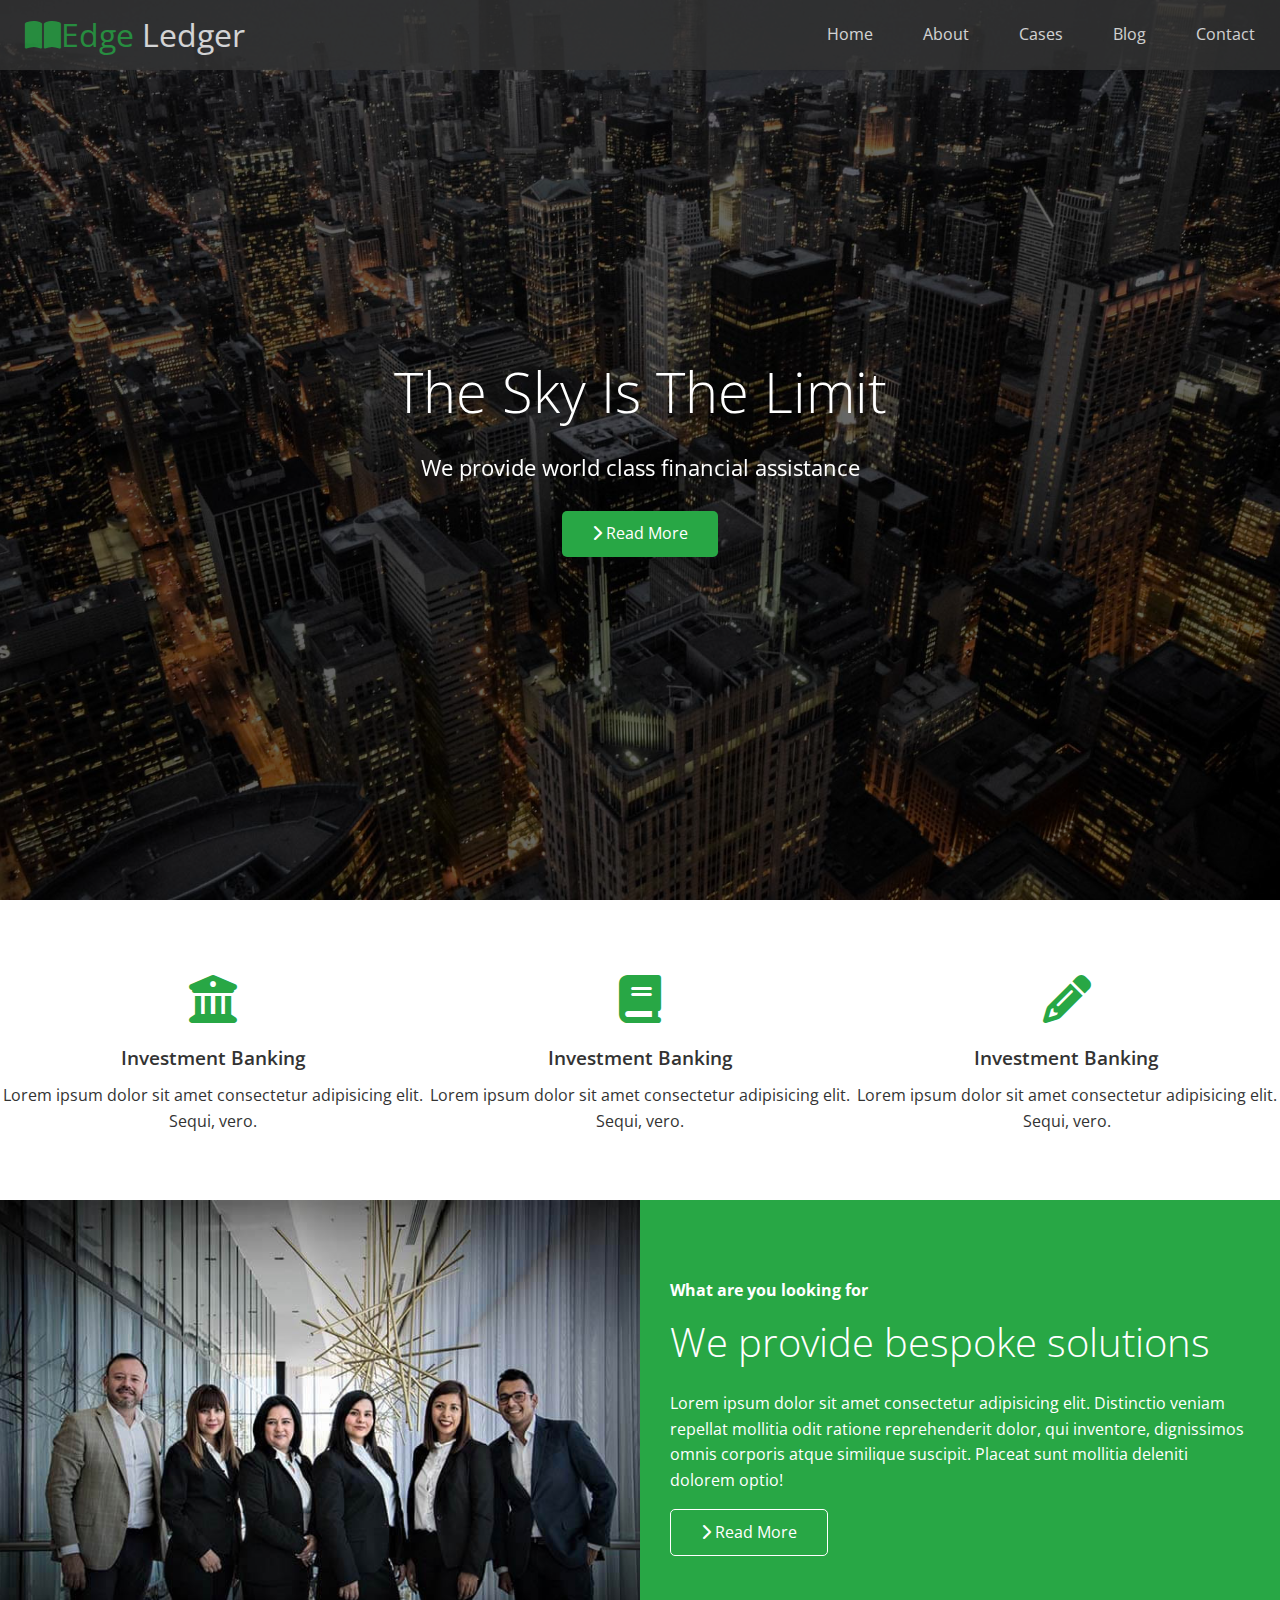
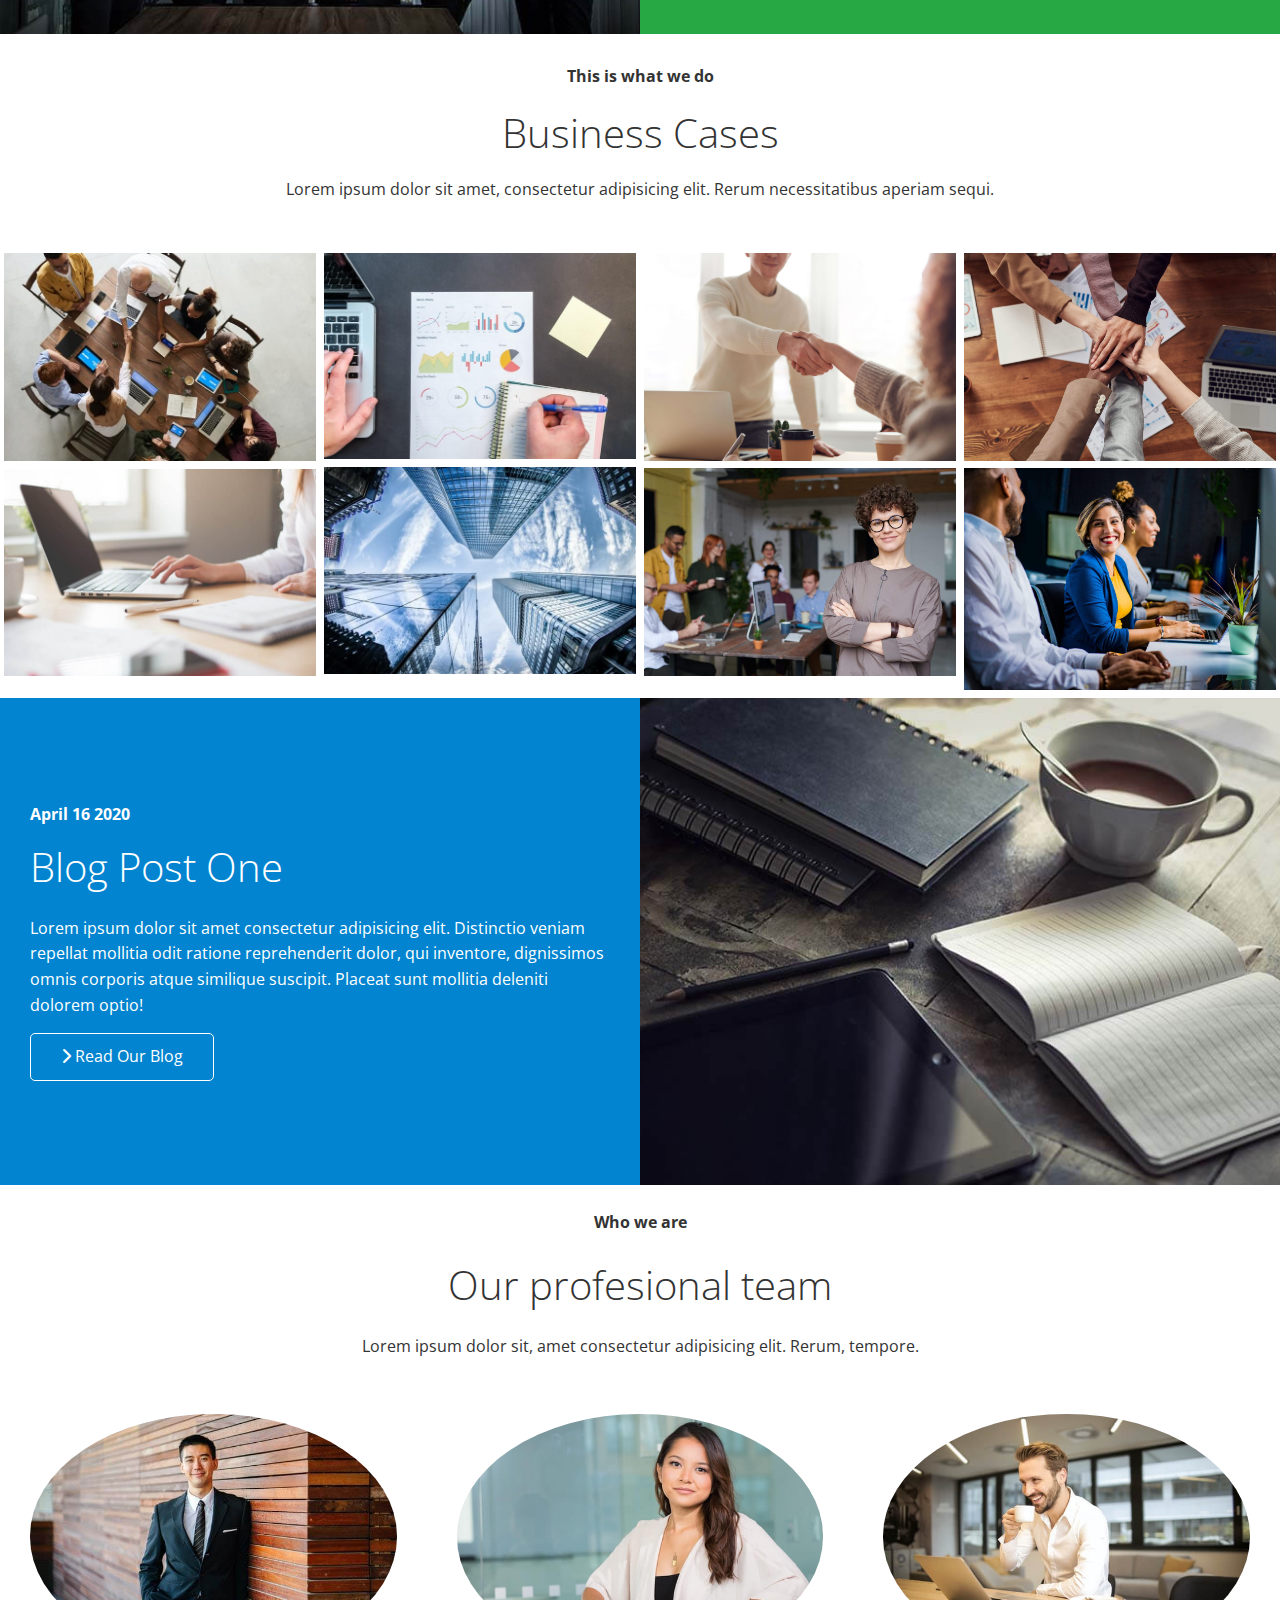
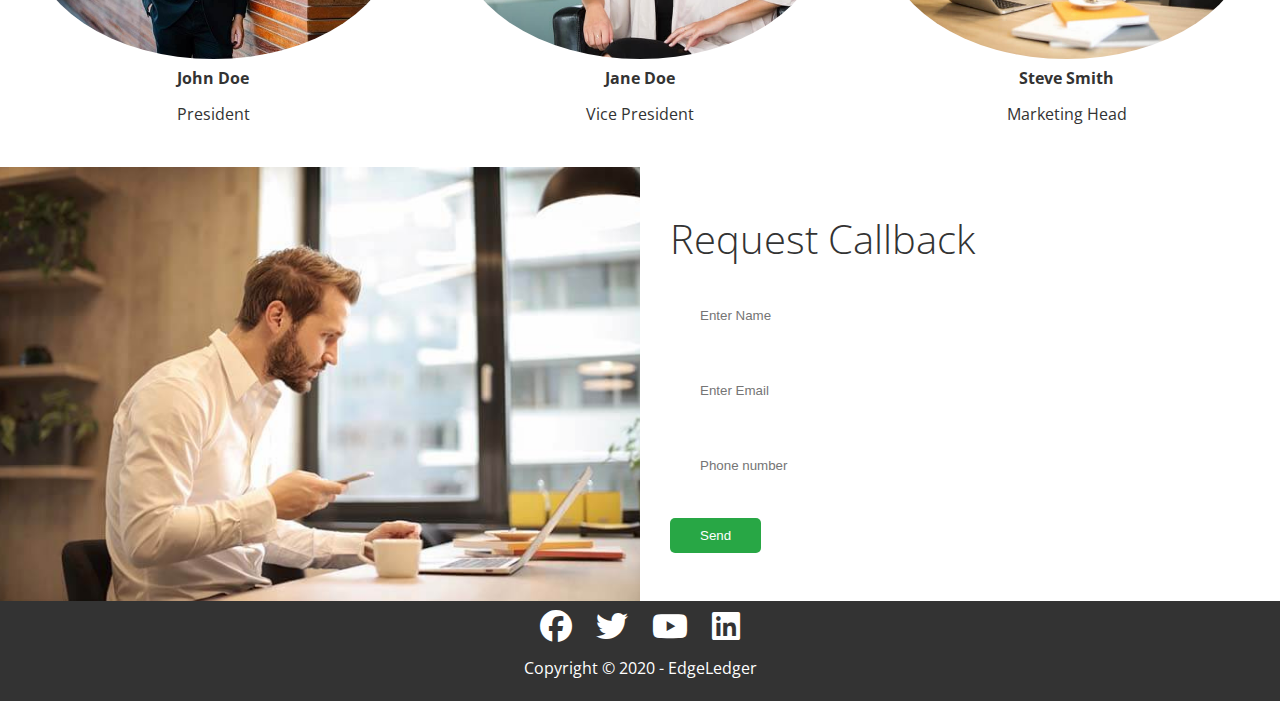
<file: index.html>
<!DOCTYPE html>
<html lang="en">
  <head>
    <meta charset="UTF-8" />
    <meta http-equiv="X-UA-Compatible" content="IE=edge" />
    <meta name="viewport" content="width=device-width, initial-scale=1.0" />
    <link rel="shortcut icon" type="image/x-icon" href="/favicon.ico" />
    <meta
      name="description"
      content="We provide all kinds Financial Solutions with least hassel"
    />
    <meta name="keywords" content="Loan, finance, netbanking" />
    <link rel="stylesheet" href="utility.css" />
    <link rel="stylesheet" href="style.css" />
    <link
      rel="stylesheet"
      href="https://cdnjs.cloudflare.com/ajax/libs/font-awesome/6.1.1/css/all.min.css"
    />
    <title>Welcome To Edge Ledger</title>
  </head>

  <body class="home">
    <header class="hero">
      <div class="navbar">
        <h1 class="logo">
          <span class="textprimary"><i class="fas fa-book-open"></i>Edge</span>
          Ledger
        </h1>
        <nav>
          <ul>
            <li><a href="#home">Home</a></li>
            <li><a href="#about">About</a></li>
            <li><a href="#cases">Cases</a></li>
            <li><a href="#blog">Blog</a></li>
            <li><a href="#contact">Contact</a></li>
          </ul>
        </nav>
      </div>

      <div class="content">
        <h1>The Sky Is The Limit</h1>
        <p>We provide world class financial assistance</p>
        <a class="btn" href="#about">
          <i class="fas fa-chevron-right"></i> Read More</a
        >
      </div>
    </header>

    <div class="info">
      <div class="box">
        <i class="fas fa-bank fa-3x textprimary"></i>
        <h3>Investment Banking</h3>
        <p>
          Lorem ipsum dolor sit amet consectetur adipisicing elit. Sequi, vero.
        </p>
      </div>

      <div class="box">
        <i class="fas fa-book fa-3x textprimary"></i>
        <h3>Investment Banking</h3>
        <p>
          Lorem ipsum dolor sit amet consectetur adipisicing elit. Sequi, vero.
        </p>
      </div>

      <div class="box">
        <i class="fas fa-pencil fa-3x textprimary"></i>
        <h3>Investment Banking</h3>
        <p>
          Lorem ipsum dolor sit amet consectetur adipisicing elit. Sequi, vero.
        </p>
      </div>
    </div>

    <!-- solutions detail -->
    <section class="solutions flex-columns">
      <div class="row">
        <div class="column">
          <div class="column1">
            <img src="/images/home/people.jpg" alt="people" />
          </div>
        </div>

        <div class="column">
          <div class="column2 bg-primary">
            <h4>What are you looking for</h4>
            <h1>We provide bespoke solutions</h1>
            <p>
              Lorem ipsum dolor sit amet consectetur adipisicing elit.
              Distinctio veniam repellat mollitia odit ratione reprehenderit
              dolor, qui inventore, dignissimos omnis corporis atque similique
              suscipit. Placeat sunt mollitia deleniti dolorem optio!
            </p>
            <a href="#home" class="btn btn-outline">
              <i class="fas fa-chevron-right"></i> Read More</a
            >
          </div>
        </div>
      </div>
    </section>

    <!-- cases -->
    <section id="cases" class="cases flex-grid section-padding">
      <header class="sectionheader">
        <h4>This is what we do</h4>
        <h1>Business Cases</h1>
        <p>
          Lorem ipsum dolor sit amet, consectetur adipisicing elit. Rerum
          necessitatibus aperiam sequi.
        </p>
      </header>

      <div class="row">
        <div class="column">
          <img src="/images/cases/cases1.jpg" alt="" />
          <img src="/images/cases/cases2.jpg" alt="" />
        </div>

        <div class="column">
          <img src="/images/cases/cases3.jpg" alt="" />
          <img src="/images/cases/cases4.jpg" alt="" />
        </div>

        <div class="column">
          <img src="/images/cases/cases5.jpg" alt="" />
          <img src="/images/cases/cases6.jpg" alt="" />
        </div>

        <div class="column">
          <img src="/images/cases/cases7.jpg" alt="" />
          <img src="/images/cases/cases8.jpg" alt="" />
        </div>
      </div>
    </section>

    <!-- blog shortcut -->
    <section id="blog" class="blog flex-columns flex-reverse">
      <div class="row">
        <div class="column">
          <div class="column1">
            <img src="/images/home/blog.jpg" alt="people" />
          </div>
        </div>

        <div class="column">
          <div class="column2 bg-secondary">
            <h4>April 16 2020</h4>
            <h1>Blog Post One</h1>
            <p>
              Lorem ipsum dolor sit amet consectetur adipisicing elit.
              Distinctio veniam repellat mollitia odit ratione reprehenderit
              dolor, qui inventore, dignissimos omnis corporis atque similique
              suscipit. Placeat sunt mollitia deleniti dolorem optio!
            </p>
            <a href="/blog.html" class="btn btn-secondary btn-outline">
              <i class="fas fa-chevron-right"></i> Read Our Blog</a
            >
          </div>
        </div>
      </div>
    </section>

    <!-- team -->
    <section class="team">
      <header>
        <h4>Who we are</h4>
        <h1>Our profesional team</h1>
        <p>
          Lorem ipsum dolor sit, amet consectetur adipisicing elit. Rerum,
          tempore.
        </p>
      </header>

      <div class="teamphotos">
        <div class="person">
          <img src="/images/team/person1.jpg" alt="" />
          <h4>John Doe</h4>
          <p>President</p>
        </div>

        <div class="person">
          <img src="/images/team/person2.jpg" alt="" />
          <h4>Jane Doe</h4>
          <p>Vice President</p>
        </div>

        <div class="person">
          <img src="/images/team/person3.jpg" alt="" />
          <h4>Steve Smith</h4>
          <p>Marketing Head</p>
        </div>
      </div>
    </section>

    <!-- contact -->
    <section class="contact-details flex-columns">
      <div class="row">
        <div class="column">
          <div class="column1">
            <img src="/images/home/contact.jpg" alt="" />
          </div>
        </div>

        <div class="column">
          <div class="column2 bg-light">
            <h1>Request Callback</h1>

            <div class="contact-form">
              <div class="formgroup">
                <label for="name"></label>
                <input
                  type="text"
                  name="name"
                  id="name"
                  placeholder="Enter Name"
                />
              </div>

              <div class="formgroup">
                <label for="email"></label>
                <input
                  type="email"
                  name="email"
                  id="email"
                  placeholder="Enter Email"
                />
              </div>

              <div class="formgroup">
                <label for="number"></label>
                <input
                  type="tel"
                  name="number"
                  id="number"
                  placeholder="Phone number"
                />
              </div>
            </div>

            <input type="submit" value="Send" id="submit" class="btn" />
          </div>
        </div>
      </div>
    </section>

    <!-- footer -->
    <footer class="footer bg-dark">
      <div class="social">
        <a href="#"><i class="fab fa-facebook fa-2x"></i></a>
        <a href="#"><i class="fab fa-twitter fa-2x"></i></a>
        <a href="#"><i class="fab fa-youtube fa-2x"></i></a>
        <a href="#"><i class="fab fa-linkedin fa-2x"></i></a>
      </div>
      <p>Copyright &copy 2020 - EdgeLedger</p>
    </footer>
  </body>
</html>
</file>
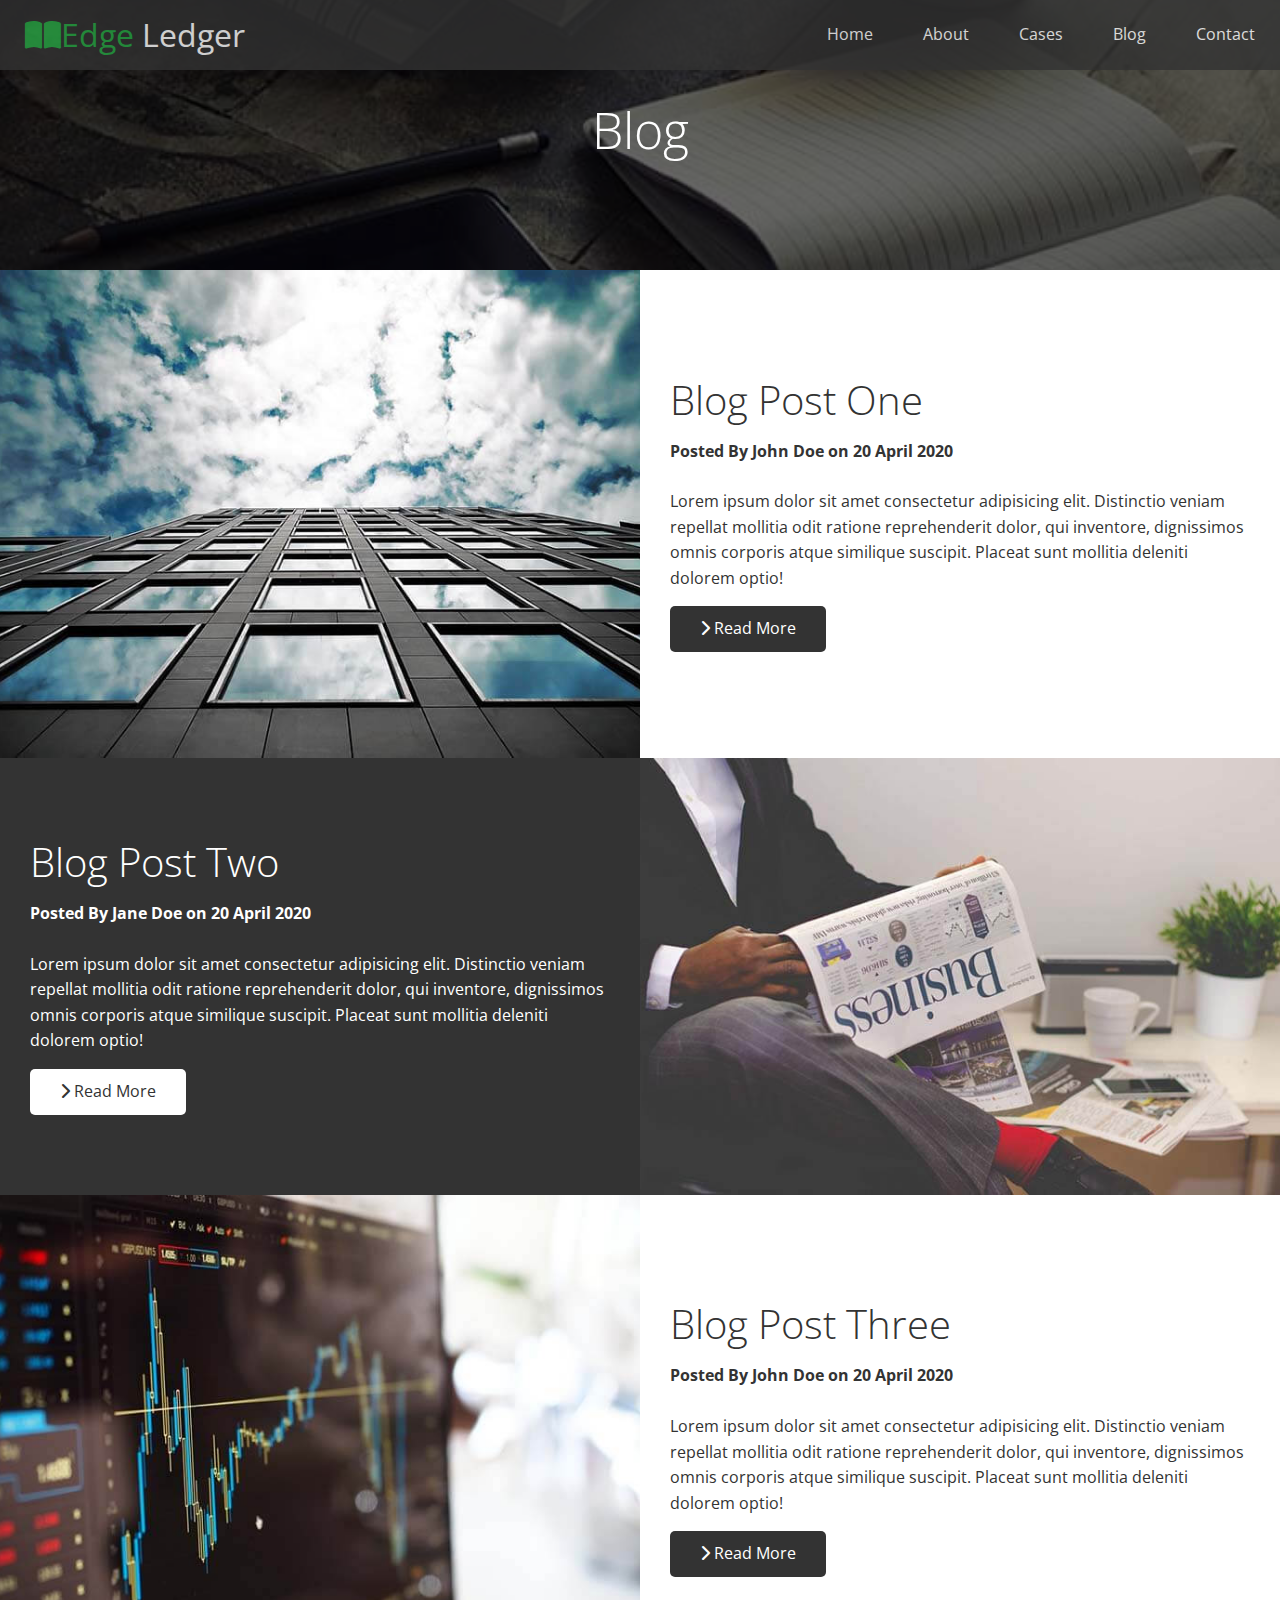
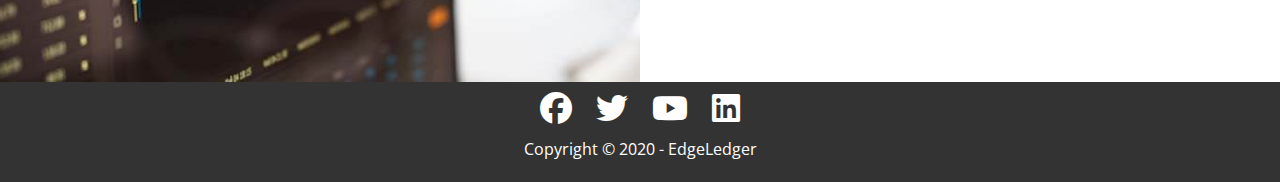
<file: blog.html>
<!DOCTYPE html>
<html lang="en">
  <head>
    <meta charset="UTF-8" />
    <meta http-equiv="X-UA-Compatible" content="IE=edge" />
    <meta name="viewport" content="width=device-width, initial-scale=1.0" />
    <link rel="stylesheet" href="style.css" />
    <link rel="stylesheet" href="utility.css" />
    <link
      rel="stylesheet"
      href="https://cdnjs.cloudflare.com/ajax/libs/font-awesome/6.1.1/css/all.min.css"
    />
    <title>Read Our Blog</title>
  </head>

  <body>
    <header class="mainblog">
      <div class="navbar">
        <h1 class="logo">
          <span class="textprimary"><i class="fas fa-book-open"></i>Edge</span>
          Ledger
        </h1>
        <nav>
          <ul>
            <li><a href="/index.html">Home</a></li>
            <li><a href="/index.html">About</a></li>
            <li><a href="/index.html">Cases</a></li>
            <li><a href="/index.html">Blog</a></li>
            <li><a href="/index.html">Contact</a></li>
          </ul>
        </nav>
      </div>

      <div class="content">
        <h1>Blog</h1>
        <p></p>
      </div>
    </header>

    <!-- blog one -->
    <section class="blog1 flex-columns">
      <div class="row">
        <div class="column">
          <div class="column1">
            <img src="/images/blog/blog1.jpg" alt="blog" />
          </div>
        </div>

        <div class="column">
          <div class="column2 bg-light">
            <h1>Blog Post One</h1>
            <h4>Posted By John Doe on 20 April 2020</h4>

            <p>
              Lorem ipsum dolor sit amet consectetur adipisicing elit.
              Distinctio veniam repellat mollitia odit ratione reprehenderit
              dolor, qui inventore, dignissimos omnis corporis atque similique
              suscipit. Placeat sunt mollitia deleniti dolorem optio!
            </p>
            <a href="/blogpostone.html" class="btn btn-dark">
              <i class="fas fa-chevron-right"></i> Read More</a
            >
          </div>
        </div>
      </div>
    </section>

    <!-- blog two -->
    <section class="blog2 flex-columns">
      <div class="row">
        <div class="column">
          <div class="column1">
            <img src="/images/blog/blog2.jpg" alt="blog" />
          </div>
        </div>

        <div class="column">
          <div class="column2 bg-dark">
            <h1>Blog Post Two</h1>
            <h4>Posted By Jane Doe on 20 April 2020</h4>

            <p>
              Lorem ipsum dolor sit amet consectetur adipisicing elit.
              Distinctio veniam repellat mollitia odit ratione reprehenderit
              dolor, qui inventore, dignissimos omnis corporis atque similique
              suscipit. Placeat sunt mollitia deleniti dolorem optio!
            </p>
            <a href="/blogposttwo.html" class="btn btn-light">
              <i class="fas fa-chevron-right"></i> Read More</a
            >
          </div>
        </div>
      </div>
    </section>

    <!-- blog three -->
    <section class="blog3 flex-columns">
      <div class="row">
        <div class="column">
          <div class="column1">
            <img src="/images/blog/blog3.jpg" alt="blog" />
          </div>
        </div>

        <div class="column">
          <div class="column2 bg-light">
            <h1>Blog Post Three</h1>
            <h4>Posted By John Doe on 20 April 2020</h4>

            <p>
              Lorem ipsum dolor sit amet consectetur adipisicing elit.
              Distinctio veniam repellat mollitia odit ratione reprehenderit
              dolor, qui inventore, dignissimos omnis corporis atque similique
              suscipit. Placeat sunt mollitia deleniti dolorem optio!
            </p>
            <a href="/blog_post_three.html" class="btn btn-dark">
              <i class="fas fa-chevron-right"></i> Read More</a
            >
          </div>
        </div>
      </div>
    </section>

    <footer class="footer bg-dark">
      <div class="social">
        <a href="#"><i class="fab fa-facebook fa-2x"></i></a>
        <a href="#"><i class="fab fa-twitter fa-2x"></i></a>
        <a href="#"><i class="fab fa-youtube fa-2x"></i></a>
        <a href="#"><i class="fab fa-linkedin fa-2x"></i></a>
      </div>
      <p>Copyright &copy 2020 - EdgeLedger</p>
    </footer>
  </body>
</html>
</file>
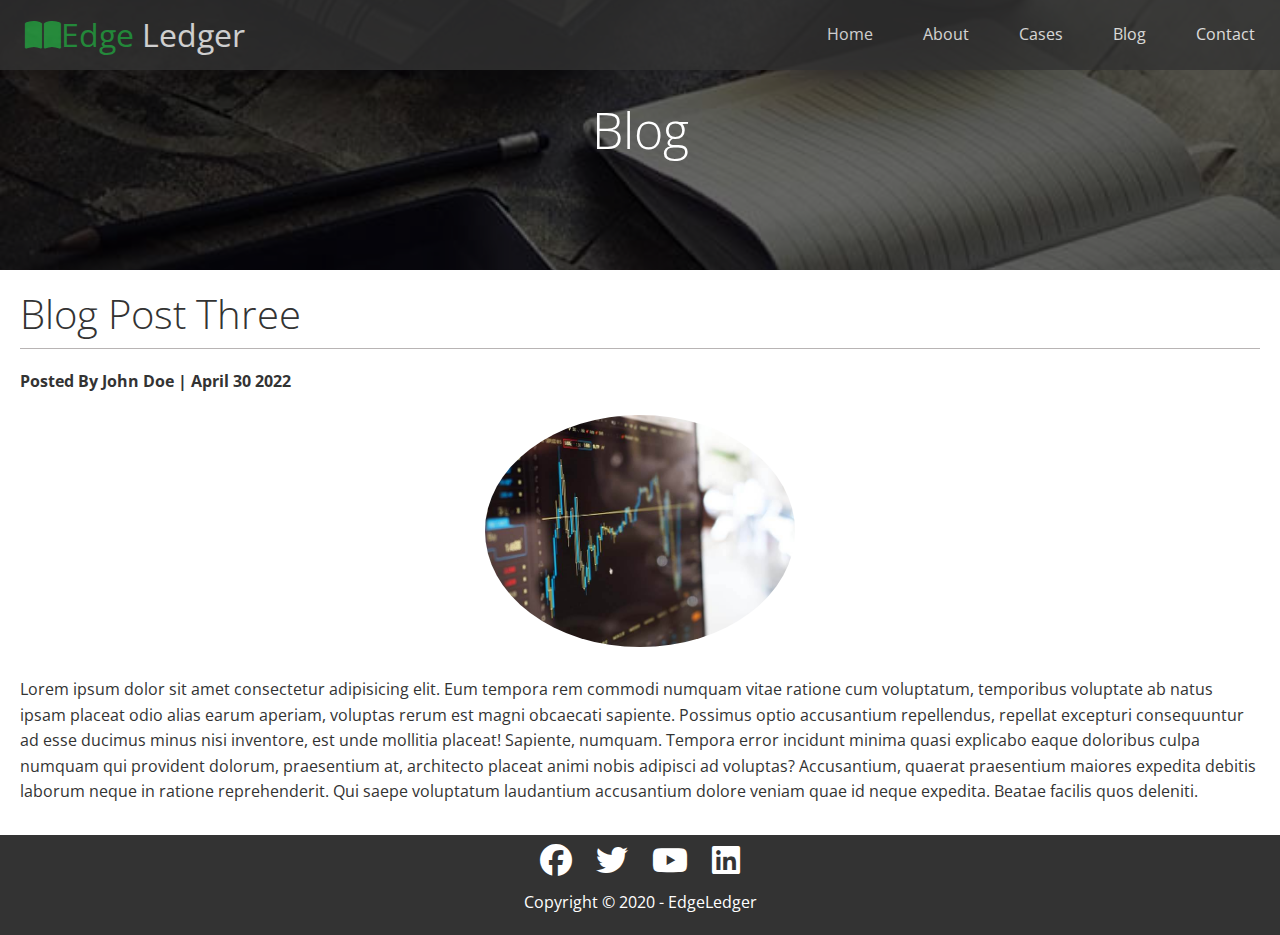
<file: blog_post_three.html>
<!DOCTYPE html>
<html lang="en">
  <head>
    <meta charset="UTF-8" />
    <meta http-equiv="X-UA-Compatible" content="IE=edge" />
    <meta name="viewport" content="width=device-width, initial-scale=1.0" />
    <link rel="stylesheet" href="style.css" />
    <link rel="stylesheet" href="utility.css" />
    <link
      rel="stylesheet"
      href="https://cdnjs.cloudflare.com/ajax/libs/font-awesome/6.1.1/css/all.min.css"
    />

    <title>Blog Post Three</title>
  </head>

  <body>
    <header class="mainblog">
      <div class="navbar">
        <h1 class="logo">
          <span class="textprimary"><i class="fas fa-book-open"></i>Edge</span>
          Ledger
        </h1>
        <nav>
          <ul>
            <li><a href="/index.html">Home</a></li>
            <li><a href="/index.html">About</a></li>
            <li><a href="/index.html">Cases</a></li>
            <li><a href="/index.html">Blog</a></li>
            <li><a href="/index.html">Contact</a></li>
          </ul>
        </nav>
      </div>

      <div class="content">
        <h1>Blog</h1>
        <p></p>
      </div>
    </header>

    <section class="fullblog fullblog2">
      <h1>Blog Post Three</h1>
      <h4>Posted By John Doe | April 30 2022</h4>
      <img src="/images/blog/blog3.jpg" alt="" />
      <p>
        Lorem ipsum dolor sit amet consectetur adipisicing elit. Eum tempora rem
        commodi numquam vitae ratione cum voluptatum, temporibus voluptate ab
        natus ipsam placeat odio alias earum aperiam, voluptas rerum est magni
        obcaecati sapiente. Possimus optio accusantium repellendus, repellat
        excepturi consequuntur ad esse ducimus minus nisi inventore, est unde
        mollitia placeat! Sapiente, numquam. Tempora error incidunt minima quasi
        explicabo eaque doloribus culpa numquam qui provident dolorum,
        praesentium at, architecto placeat animi nobis adipisci ad voluptas?
        Accusantium, quaerat praesentium maiores expedita debitis laborum neque
        in ratione reprehenderit. Qui saepe voluptatum laudantium accusantium
        dolore veniam quae id neque expedita. Beatae facilis quos deleniti.
      </p>
    </section>

    <footer class="footer bg-dark">
      <div class="social">
        <a href="#"><i class="fab fa-facebook fa-2x"></i></a>
        <a href="#"><i class="fab fa-twitter fa-2x"></i></a>
        <a href="#"><i class="fab fa-youtube fa-2x"></i></a>
        <a href="#"><i class="fab fa-linkedin fa-2x"></i></a>
      </div>
      <p>Copyright &copy 2020 - EdgeLedger</p>
    </footer>
  </body>
</html>
</file>
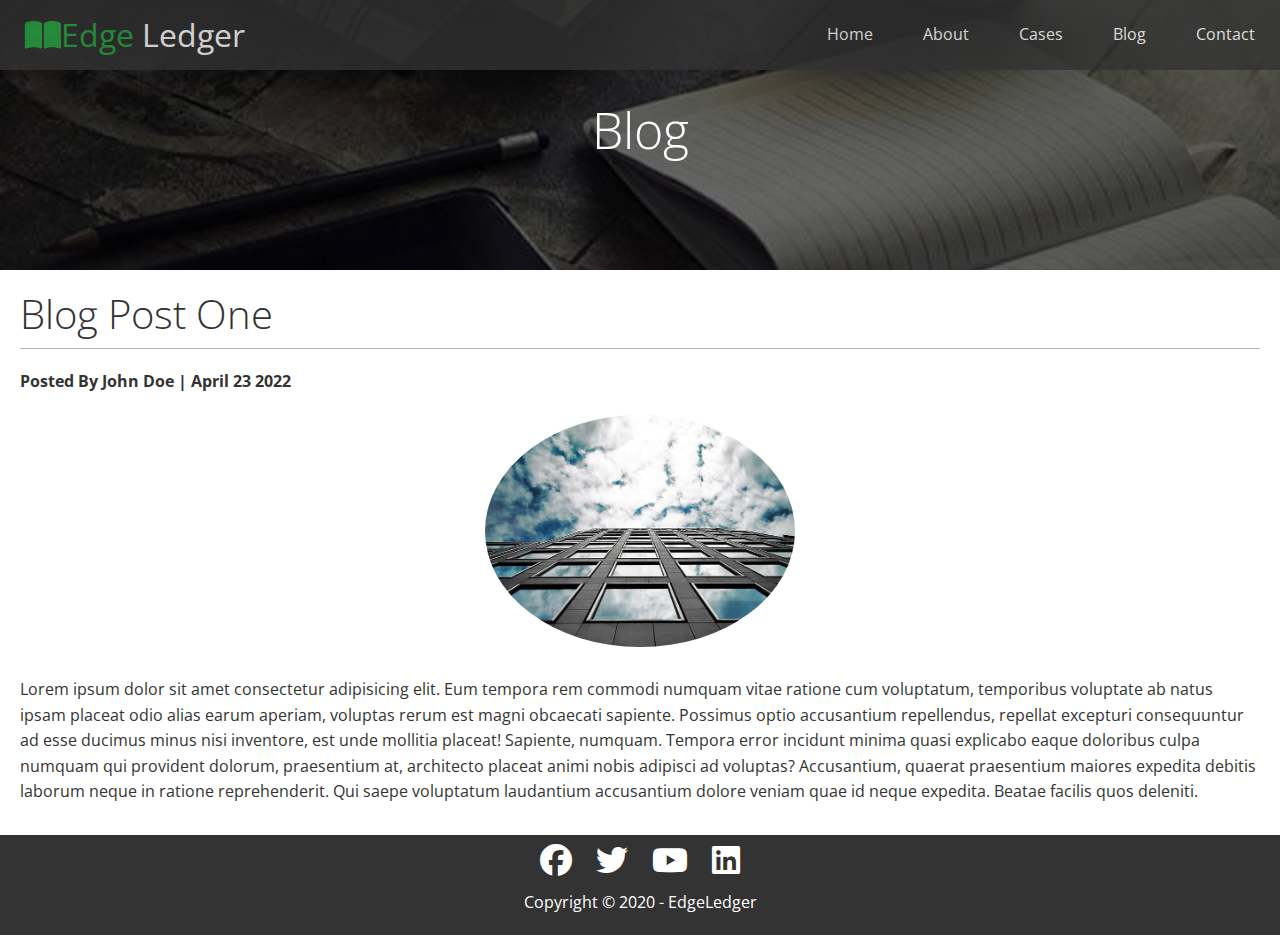
<file: blogpostone.html>
<!DOCTYPE html>
<html lang="en">
  <head>
    <meta charset="UTF-8" />
    <meta http-equiv="X-UA-Compatible" content="IE=edge" />
    <meta name="viewport" content="width=device-width, initial-scale=1.0" />
    <link rel="stylesheet" href="style.css" />
    <link rel="stylesheet" href="utility.css" />
    <link
      rel="stylesheet"
      href="https://cdnjs.cloudflare.com/ajax/libs/font-awesome/6.1.1/css/all.min.css"
    />

    <title>Blog Post One</title>
  </head>

  <body>
    <header class="mainblog">
      <div class="navbar">
        <h1 class="logo">
          <span class="textprimary"><i class="fas fa-book-open"></i>Edge</span>
          Ledger
        </h1>
        <nav>
          <ul>
            <li><a href="/index.html">Home</a></li>
            <li><a href="/index.html">About</a></li>
            <li><a href="/index.html">Cases</a></li>
            <li><a href="/index.html">Blog</a></li>
            <li><a href="/index.html">Contact</a></li>
          </ul>
        </nav>
      </div>

      <div class="content">
        <h1>Blog</h1>
        <p></p>
      </div>
    </header>

    <section class="fullblog fullblog1">
      <h1>Blog Post One</h1>
      <h4>Posted By John Doe | April 23 2022</h4>
      <img src="/images/blog/blog1.jpg" alt="" />
      <p>
        Lorem ipsum dolor sit amet consectetur adipisicing elit. Eum tempora rem
        commodi numquam vitae ratione cum voluptatum, temporibus voluptate ab
        natus ipsam placeat odio alias earum aperiam, voluptas rerum est magni
        obcaecati sapiente. Possimus optio accusantium repellendus, repellat
        excepturi consequuntur ad esse ducimus minus nisi inventore, est unde
        mollitia placeat! Sapiente, numquam. Tempora error incidunt minima quasi
        explicabo eaque doloribus culpa numquam qui provident dolorum,
        praesentium at, architecto placeat animi nobis adipisci ad voluptas?
        Accusantium, quaerat praesentium maiores expedita debitis laborum neque
        in ratione reprehenderit. Qui saepe voluptatum laudantium accusantium
        dolore veniam quae id neque expedita. Beatae facilis quos deleniti.
      </p>
    </section>

    <footer class="footer bg-dark">
      <div class="social">
        <a href="#"><i class="fab fa-facebook fa-2x"></i></a>
        <a href="#"><i class="fab fa-twitter fa-2x"></i></a>
        <a href="#"><i class="fab fa-youtube fa-2x"></i></a>
        <a href="#"><i class="fab fa-linkedin fa-2x"></i></a>
      </div>
      <p>Copyright &copy 2020 - EdgeLedger</p>
    </footer>
  </body>
</html>
</file>
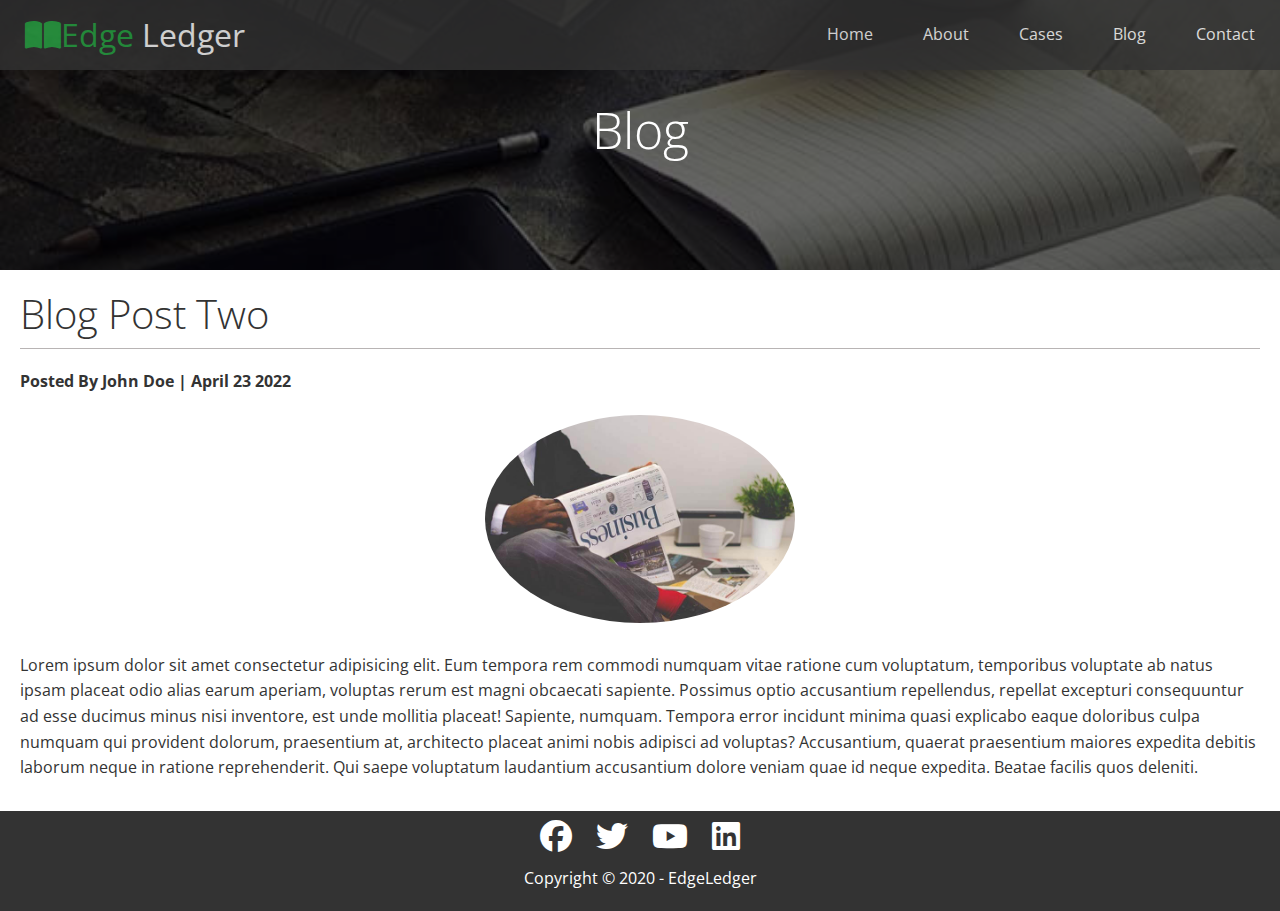
<file: blogposttwo.html>
<!DOCTYPE html>
<html lang="en">
  <head>
    <meta charset="UTF-8" />
    <meta http-equiv="X-UA-Compatible" content="IE=edge" />
    <meta name="viewport" content="width=device-width, initial-scale=1.0" />
    <link rel="stylesheet" href="style.css" />
    <link rel="stylesheet" href="utility.css" />
    <link
      rel="stylesheet"
      href="https://cdnjs.cloudflare.com/ajax/libs/font-awesome/6.1.1/css/all.min.css"
    />

    <title>Blog Post Two</title>
  </head>

  <body>
    <header class="mainblog">
      <div class="navbar">
        <h1 class="logo">
          <span class="textprimary"><i class="fas fa-book-open"></i>Edge</span>
          Ledger
        </h1>
        <nav>
          <ul>
            <li><a href="/index.html">Home</a></li>
            <li><a href="/index.html">About</a></li>
            <li><a href="/index.html">Cases</a></li>
            <li><a href="/index.html">Blog</a></li>
            <li><a href="/index.html">Contact</a></li>
          </ul>
        </nav>
      </div>

      <div class="content">
        <h1>Blog</h1>
        <p></p>
      </div>
    </header>

    <section class="fullblog fullblog2">
      <h1>Blog Post Two</h1>
      <h4>Posted By John Doe | April 23 2022</h4>
      <img src="/images/blog/blog2.jpg" alt="" />
      <p>
        Lorem ipsum dolor sit amet consectetur adipisicing elit. Eum tempora rem
        commodi numquam vitae ratione cum voluptatum, temporibus voluptate ab
        natus ipsam placeat odio alias earum aperiam, voluptas rerum est magni
        obcaecati sapiente. Possimus optio accusantium repellendus, repellat
        excepturi consequuntur ad esse ducimus minus nisi inventore, est unde
        mollitia placeat! Sapiente, numquam. Tempora error incidunt minima quasi
        explicabo eaque doloribus culpa numquam qui provident dolorum,
        praesentium at, architecto placeat animi nobis adipisci ad voluptas?
        Accusantium, quaerat praesentium maiores expedita debitis laborum neque
        in ratione reprehenderit. Qui saepe voluptatum laudantium accusantium
        dolore veniam quae id neque expedita. Beatae facilis quos deleniti.
      </p>
    </section>

    <footer class="footer bg-dark">
      <div class="social">
        <a href="#"><i class="fab fa-facebook fa-2x"></i></a>
        <a href="#"><i class="fab fa-twitter fa-2x"></i></a>
        <a href="#"><i class="fab fa-youtube fa-2x"></i></a>
        <a href="#"><i class="fab fa-linkedin fa-2x"></i></a>
      </div>
      <p>Copyright &copy 2020 - EdgeLedger</p>
    </footer>
  </body>
</html>
</file>
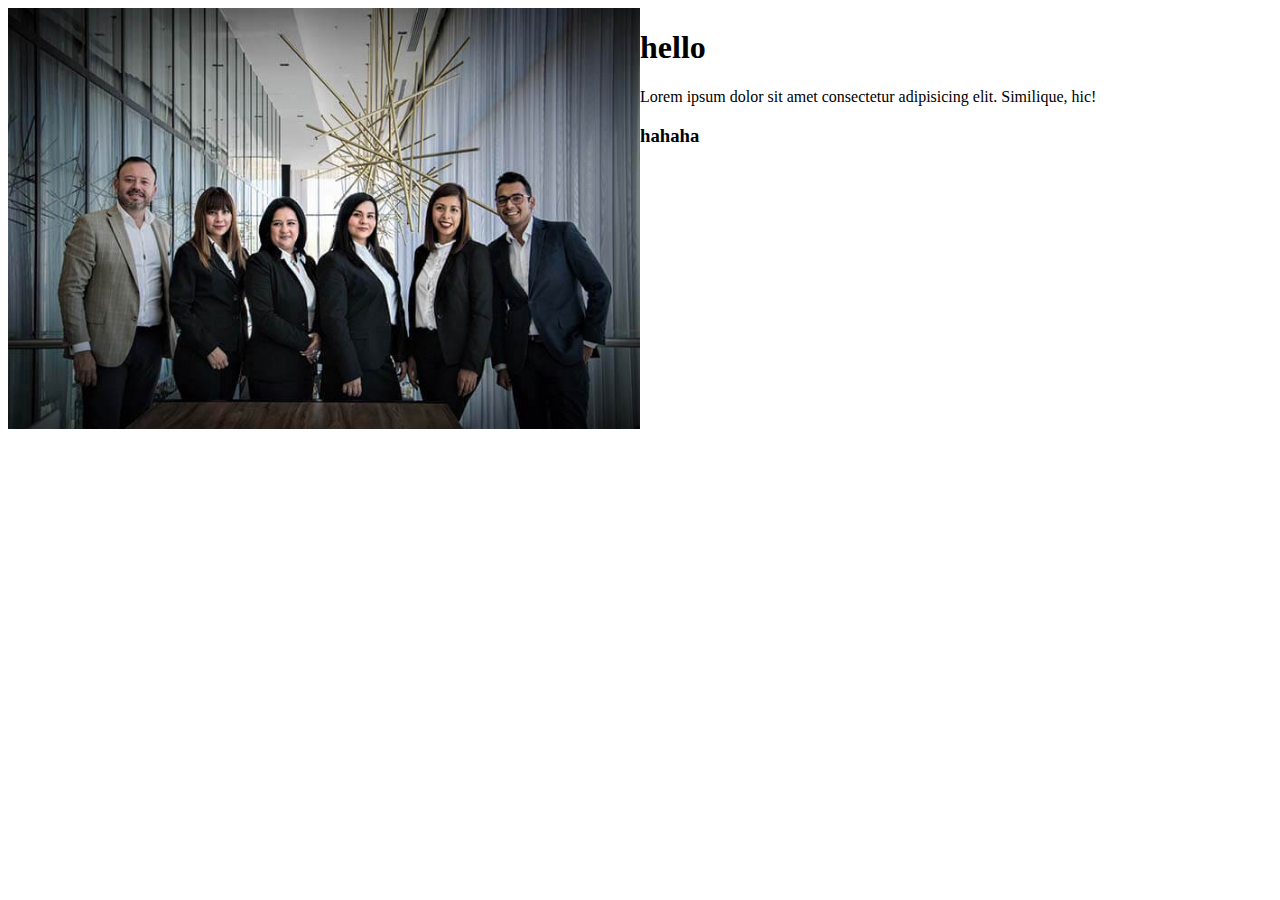
<file: practice.html>
<!DOCTYPE html>
<html lang="en">
  <head>
    <meta charset="UTF-8" />
    <meta http-equiv="X-UA-Compatible" content="IE=edge" />
    <meta name="viewport" content="width=device-width, initial-scale=1.0" />
    <title>flex</title>

    <style>
      .mainbox {
        display: flex;
        flex-direction: row;
        flex-grow: 1;
        width: 100%;
      }

      .mainbox .box1 {
        width: 50%;
        height: 100%;
      }

      .mainbox .box1 img {
        width: 100%;
        height: 100%;
      }
    </style>
  </head>

  <body>
    <section class="mainbox">
      <div class="box1">
        <img src="/images/home/people.jpg" alt="" />
      </div>
      <div class="box2">
        <h1>hello</h1>
        <p>
          Lorem ipsum dolor sit amet consectetur adipisicing elit. Similique,
          hic!
        </p>
        <h3>hahaha</h3>
      </div>
    </section>
  </body>
</html>
</file>
<file: utility.css>
.textprimary {
  color: #28a745;
}

.textsecondary {
  color: #0284d0;
}

.btn {
  padding: 10px 30px;
  background-color: #28a745;
  color: #fff;
  border-radius: 5px;
  border: none;
  cursor: pointer;
  display: inline-block;
}

.btn:hover {
  opacity: 0.9;
}

.btn-primary {
  background-color: #28a745;
  color: #fff;
  padding: 10px 30px;
  border-radius: 5px;
}
.btn-secondary {
  background-color: #0284d0;
  color: #fff;
  padding: 10px 30px;
  border-radius: 5px;
}
.btn-dark {
  background-color: #333;
  color: #fff;
  padding: 10px 30px;
  border-radius: 5px;
}

.btn-light {
  background-color: #fff;
  color: #333;
  padding: 10px 30px;
  border-radius: 5px;
}

.btn-outline {
  border: #fff solid 1px;
}

.bg-primary {
  background-color: #28a745;
  color: #fff;
}

.bg-secondary {
  background-color: #0284d0;
  color: #fff;
}

.bg-dark {
  background-color: #333;
  color: #fff;
}

.bg-light {
  background-color: #fff;
  color: #333;
}

.flex-columns.flex-reverse .row {
  flex-direction: row-reverse;
}
</file>
<file: style.css>
@import url("https://fonts.googleapis.com/css2?family=Open+Sans:wght@300;400&family=Raleway:wght@100&display=swap");

* {
  box-sizing: border-box;
  padding: 0px;
  margin: 0px;
}

body {
  font-family: "Open Sans", sans-serif;
  background-color: #fff;
  color: #333;
  line-height: 1.6;
}

ul {
  list-style: none;
}

a {
  text-decoration: none;
  color: #333;
}

h1,
h2 {
  font-weight: 300;
  line-height: 1.2;
}

p {
  margin: 10px 0px;
}

img {
  width: 100%;
  /* 100% of their container */
}

.navbar {
  display: flex;
  align-items: center;
  justify-content: space-between;
  height: 70px;
  width: 100%;
  background-color: #333;
  opacity: 0.8;
  position: fixed;
  top: 0px;
}

.navbar a {
  color: #fff;
  padding: 20px 20px;
  margin: 0px 5px;
}

.navbar a:hover {
  border-bottom: #28a745 2px solid;
}

.navbar ul {
  display: flex;
}

.navbar .logo {
  color: #fff;
  font-weight: 400;
  margin-left: 25px;
}

.hero {
  height: 100vh;
  background: url(/images/home/showcase.jpg) no-repeat center center/cover;
  position: relative;
  color: #fff;
}

.hero .content {
  display: flex;
  flex-direction: column;
  align-items: center;
  justify-content: center;
  color: #fff;
  height: 100%;
  z-index: 1;
  /* z index added for darker background */
}

.hero .content h1 {
  font-size: 3.5rem;
  margin: 15px;
  text-align: center;
}

.hero .content p {
  font-size: 1.4rem;
  margin-bottom: 25px;
  text-align: center;
}

.hero::before {
  content: "";
  position: absolute;
  top: 0;
  left: 0;
  width: 100%;
  height: 100%;
  background-color: rgba(0, 0, 0, 0.6);
}

.hero * {
  z-index: 1;
  /* z index 10 added for any thing in hero to appear above darker background */
}

/* Styling of info blocks */
.info {
  display: flex;
  height: 300px;
}

.info .box {
  text-align: center;
  margin: auto;
}

.info .box i {
  margin: 20px;
}

.info .box h3 {
  font-weight: 600;
}

/* Solutions styling */

.flex-columns .row {
  display: flex;
  flex-direction: row;
  flex-wrap: wrap;
  width: 100%;
}

.flex-columns .column {
  display: flex;
  flex-direction: column;
  flex-basis: 100%;
  flex: 1;
}

.flex-columns .column .column1,
.flex-columns .column .column2 {
  height: 100%;
}

.flex-columns .column2 {
  display: flex;
  flex-direction: column;
  align-items: flex-start;
  justify-content: center;
  padding: 30px;
}

.flex-columns .column2 h4,
.flex-columns .column2 h1,
.flex-columns .column2 p,
.flex-columns .column2 btn {
  margin-bottom: 15px;
}

.flex-columns .column2 h1 {
  font-size: 40px;
}

.flex-columns img {
  width: 100%;
  height: 100%;
  object-fit: cover;
}

/* cases  */

.cases header {
  text-align: center;
  padding: 30px;
}

.cases header h4,
.cases header h1,
.cases header p {
  margin-bottom: 20px;
}

.cases header h1 {
  font-size: 40px;
}

/* cases images */

.cases img:hover {
  opacity: 0.7;
}

.flex-grid .row {
  display: flex;
  flex-wrap: wrap;
}

.flex-grid .column {
  flex: 25%;
  padding: 0px 4px;
  max-width: 25%;
}

/* team */

.team header {
  text-align: center;
  margin: 20px;
}

.team header h1,
.team header h4,
.team header p {
  margin-bottom: 25px;
  margin-top: 25px;
}

.team header h1 {
  font-size: 40px;
}

/* teamphotos */
.teamphotos {
  display: flex;
  flex-wrap: wrap;
}

.teamphotos .person {
  text-align: center;
  width: 33.33%;
  padding: 30px;
}

.teamphotos img {
  border-radius: 50%;
}

/* contact form */

.contact-form {
  width: 100%;
}

.contact-form .formgroup label {
  display: block;
}
.formgroup input {
  border: none;
  padding: 15px;
  margin-bottom: 15px;
  outline-color: #28a745;
  width: 100%;
}

.contact-form .btn {
  padding: 0px 60px;
}

.contact-form .formgroup {
  margin: 15px;
}

/* footer */

.footer {
  display: flex;
  flex-direction: column;
  align-items: center;
  justify-content: center;
  text-align: center;
  height: 100px;
}

.footer a {
  color: #fff;
  margin: 20px 10px;
}

.footer a:hover {
  color: #28a745;
}

/* blog page */

.mainblog {
  height: 30vh;
  background: url(/images/home/blog.jpg) center center/cover no-repeat;
  position: relative;
  color: #fff;
}

.mainblog::before {
  content: "";
  position: absolute;
  top: 0;
  bottom: 0;
  height: 100%;
  width: 100%;
  background-color: rgba(0, 0, 0, 0.6);
}

.mainblog .content {
  display: flex;
  flex-direction: column;
  justify-content: center;
  align-items: center;
  color: #fff;
}

.mainblog .content h1 {
  text-align: center;
  padding: 100px;
  font-size: 50px;
}

.mainblog * {
  z-index: 1;
}

.flex-columns.blog2 .row {
  flex-direction: row-reverse;
}

/* blog post one */

.fullblog {
  display: flex;
  flex-direction: column;
  flex-wrap: wrap;
  width: 100%;
  padding: 20px;
  align-items: flex-left;
}

.fullblog img {
  height: 25%;
  width: 25%;
  border-radius: 50%;
  align-self: center;
  margin: 20px;
}

.fullblog h1 {
  font-size: 40px;
  border-bottom: rgb(184, 180, 180) solid 1px;
  padding-bottom: 10px;
}

.fullblog h4 {
  padding-top: 20px;
}

/* MEDIA QUERIES */

@media (max-width: 768px) {
  /* navbar media query */
  .navbar {
    flex-direction: column;
    height: 120px;
    padding: 20px;
  }

  .navbar a {
    padding: 10px 10px;
    margin: 0px 3px;
  }

  .navbar h1 {
    padding-bottom: 5px;
    margin-top: 2px;
  }

  /* info */
  .info {
    flex-direction: column;
    height: fit-content;
    padding: 20px 20px;
  }

  .info .box {
    padding-bottom: 10px;
  }

  /* solutions media query */

  .flex-columns .row {
    flex-direction: column-reverse;
  }

  /* cases images media query */
  .flex-grid .column {
    flex: 100%;
    max-width: 100%;
  }

  /* blog media query */
  .flex-columns.blog .row {
    flex-direction: column-reverse;
  }

  /* team */
  .teamphotos .person {
    flex: 100%;
    max-width: 100%;
  }
}
</file>
